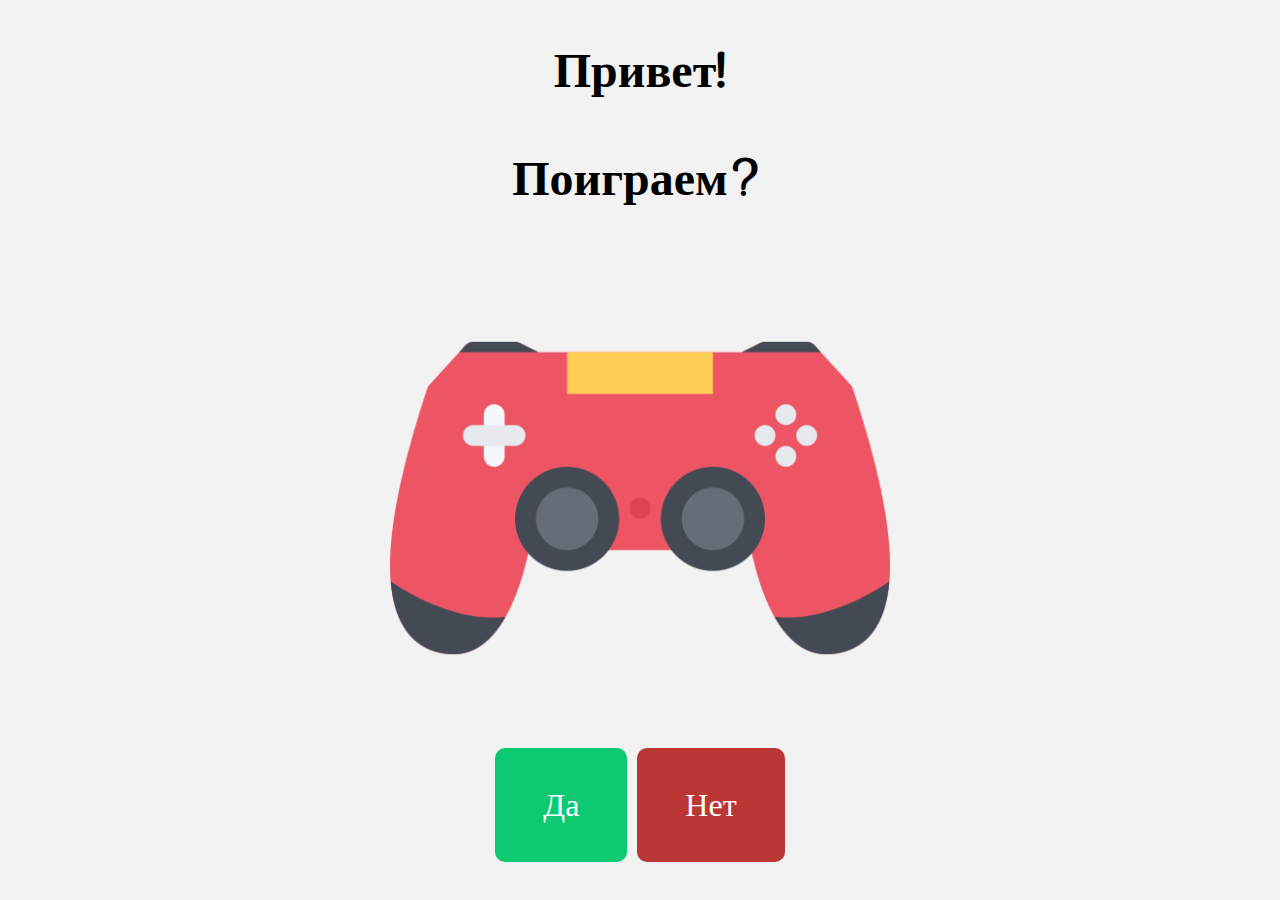
<file: index.html>
<!DOCTYPE html>
<html lang="en">
<head>
    <meta charset="UTF-8">
    <meta name="viewport" content="width=device-width, initial-scale=1.0">
    <title>Be My Valentine!</title>
    <link rel="stylesheet" href="style.css">
    <link rel="preconnect" href="https://fonts.googleapis.com">
<link rel="preconnect" href="https://fonts.gstatic.com" crossorigin>
<link href="https://fonts.googleapis.com/css2?family=Sofia&display=swap" rel="stylesheet">
<style>

.demon {
    color: #4CAF50; /* Счастливый (Зеленый) */
    width: 2em;
    height: auto;
    display: inline-block;
    vertical-align: middle;
    transition: color 0.3s ease-in-out, transform 0.3s ease-in-out;
}

/* Немного злой */
.slightly-angry {
    color: #FFA500; /* Оранжевый */
    transform: scale(1.1);
}

/* Злой */
.angry {
    color: #FF4500; /* Темно-оранжевый */
    transform: scale(1.2);
    filter: drop-shadow(0px 0px 10px red);
}

/* Очень злой */
.really-angry {
    color: #8B0000; /* Темно-красный */
    transform: scale(1.3) rotate(-5deg);
    filter: drop-shadow(0px 0px 15px darkred);
}



    * {
    font-family: 'Sofia', cursive;
}

html, body {
    background-color: #f3f2f2;
}

.container {
    max-width: 1000px;
    margin: 0 auto;
}

h1 {
    text-align: center;
    font-family: 'Sofia', cursive;
    font-size: 3rem;
}

img {
    width: 100%;
    max-width: 500px;
    display: block;
    margin: 0 auto;
}

.buttons {
    display: flex;
    justify-content: space-around;
    font-size: 32px;
    align-items: center;
}

button {
    padding: 1em 1.5em;
    font-size: 1em;
    background: #bb3735;
    color: #ffffff;
    border: none;
    border-radius: 10px;
    cursor: pointer;
}

button:hover {
    background: #a92e2c;
}

.yes {
    background: #0dc972;
}

.yes:hover {
    background: #099855;
}

.heart {
    position: absolute;
    width: 20px;
    height: 20px;
    background-image: url("[data-uri]");
    background-repeat: no-repeat;
  }
  
  .heart:nth-child(1) {
    left: 41%;
    bottom: 0;
    -webkit-animation: love 5s ease-in infinite;
            animation: love 5s ease-in infinite;
  }
  
  .heart:nth-child(2) {
    left: 93%;
    bottom: 0;
    -webkit-animation: love 10s ease-in infinite;
            animation: love 10s ease-in infinite;
  }
  
  .heart:nth-child(3) {
    left: 42%;
    bottom: 0;
    -webkit-animation: love 15s ease-in infinite;
            animation: love 15s ease-in infinite;
  }
  
  .heart:nth-child(4) {
    left: 6%;
    bottom: 0;
    -webkit-animation: love 20s ease-in infinite;
            animation: love 20s ease-in infinite;
  }
  
  .heart:nth-child(5) {
    left: 20%;
    bottom: 0;
    -webkit-animation: love 25s ease-in infinite;
            animation: love 25s ease-in infinite;
  }
  
  .heart:nth-child(6) {
    left: 29%;
    bottom: 0;
    -webkit-animation: love 30s ease-in infinite;
            animation: love 30s ease-in infinite;
  }
  
  .heart:nth-child(7) {
    left: 16%;
    bottom: 0;
    -webkit-animation: love 35s ease-in infinite;
            animation: love 35s ease-in infinite;
  }
  
  .heart:nth-child(8) {
    left: 7%;
    bottom: 0;
    -webkit-animation: love 40s ease-in infinite;
            animation: love 40s ease-in infinite;
  }
  
  .heart:nth-child(9) {
    left: 89%;
    bottom: 0;
    -webkit-animation: love 45s ease-in infinite;
            animation: love 45s ease-in infinite;
  }
  
  .heart:nth-child(10) {
    left: 42%;
    bottom: 0;
    -webkit-animation: love 50s ease-in infinite;
            animation: love 50s ease-in infinite;
  }
  
  .heart:nth-child(11) {
    left: 40%;
    bottom: 0;
    -webkit-animation: love 55s ease-in infinite;
            animation: love 55s ease-in infinite;
  }
  
  .heart:nth-child(12) {
    left: 33%;
    bottom: 0;
    -webkit-animation: love 60s ease-in infinite;
            animation: love 60s ease-in infinite;
  }
  
  .heart:nth-child(13) {
    left: 36%;
    bottom: 0;
    -webkit-animation: love 65s ease-in infinite;
            animation: love 65s ease-in infinite;
  }
  
  .heart:nth-child(14) {
    left: 15%;
    bottom: 0;
    -webkit-animation: love 70s ease-in infinite;
            animation: love 70s ease-in infinite;
  }
  
  .heart:nth-child(15) {
    left: 82%;
    bottom: 0;
    -webkit-animation: love 75s ease-in infinite;
            animation: love 75s ease-in infinite;
  }
  
  .heart:nth-child(16) {
    left: 27%;
    bottom: 0;
    -webkit-animation: love 80s ease-in infinite;
            animation: love 80s ease-in infinite;
  }
  
  .heart:nth-child(17) {
    left: 25%;
    bottom: 0;
    -webkit-animation: love 85s ease-in infinite;
            animation: love 85s ease-in infinite;
  }
  
  .heart:nth-child(18) {
    left: 74%;
    bottom: 0;
    -webkit-animation: love 90s ease-in infinite;
            animation: love 90s ease-in infinite;
  }
  
  .heart:nth-child(19) {
    left: 11%;
    bottom: 0;
    -webkit-animation: love 95s ease-in infinite;
            animation: love 95s ease-in infinite;
  }
  
  .heart:nth-child(20) {
    left: 86%;
    bottom: 0;
    -webkit-animation: love 100s ease-in infinite;
            animation: love 100s ease-in infinite;
  }
  
  @-webkit-keyframes love {
    0% {
      transform: translateY(0%);
      opacity: 0;
    }
    50% {
      opacity: 1;
    }
    100% {
      transform: translateY(-100vh);
      opacity: 0;
    }
  }
  
  @keyframes love {
    0% {
      transform: translateY(0%);
      opacity: 0;
    }
    50% {
      opacity: 1;
    }
    100% {
      transform: translateY(-100vh);
      opacity: 0;
    }
  }

  .popup-contaner {
    display: flex;
    width: 100%;
    justify-content: center;
  }

  .popup-messages {
    display: block;
    position: fixed;
    z-index: 4;
    background-color: antiquewhite;
    border: 2px black solid;
    border-radius: 4px;
  }

  /* Add this to your CSS */
.buttons {
    display: flex;
    flex-wrap: wrap; /* Allow buttons to wrap to the next line if needed */
    justify-content: center;
    gap: 10px; /* Add some space between buttons */
}

.no {
    font-size: 1em; /* Set the initial size of the "No" button */
}
</style>
</head>
<body>
  <div class="container">
    <h1>Привет!</h1>
    <h1>Поиграем?</h2>
      <div class="popup-contaner">
        <div class="popup-messages">
            <div class="popup-count-1">Ты уверена?</div>
            <div class="popup-count-2">Ты что, не хочешь поиграть?<img class="demon slightly-angry" src="images/processed_image_1.png"></div>
            <div class="popup-count-3">Я начинаю злиться.<img class="demon angry" src="images/processed_image_2.png"></div>
            <div class="popup-count-4">Ты не оставила мне выбора.<img class="demon really-angry" src="images/processed_image_3.png"></div>
        </div>
      </div>
    <div class="images">
        <img src="./images/gamepad.png" alt="будь моей Валентинкой">
    </div>
    <div class="buttons">
        <button class="yes">Да</button>
        <button class="no">Нет</button>
    </div>
</div>


    <script src="./script.js"></script>
</body>
</html>
</file>
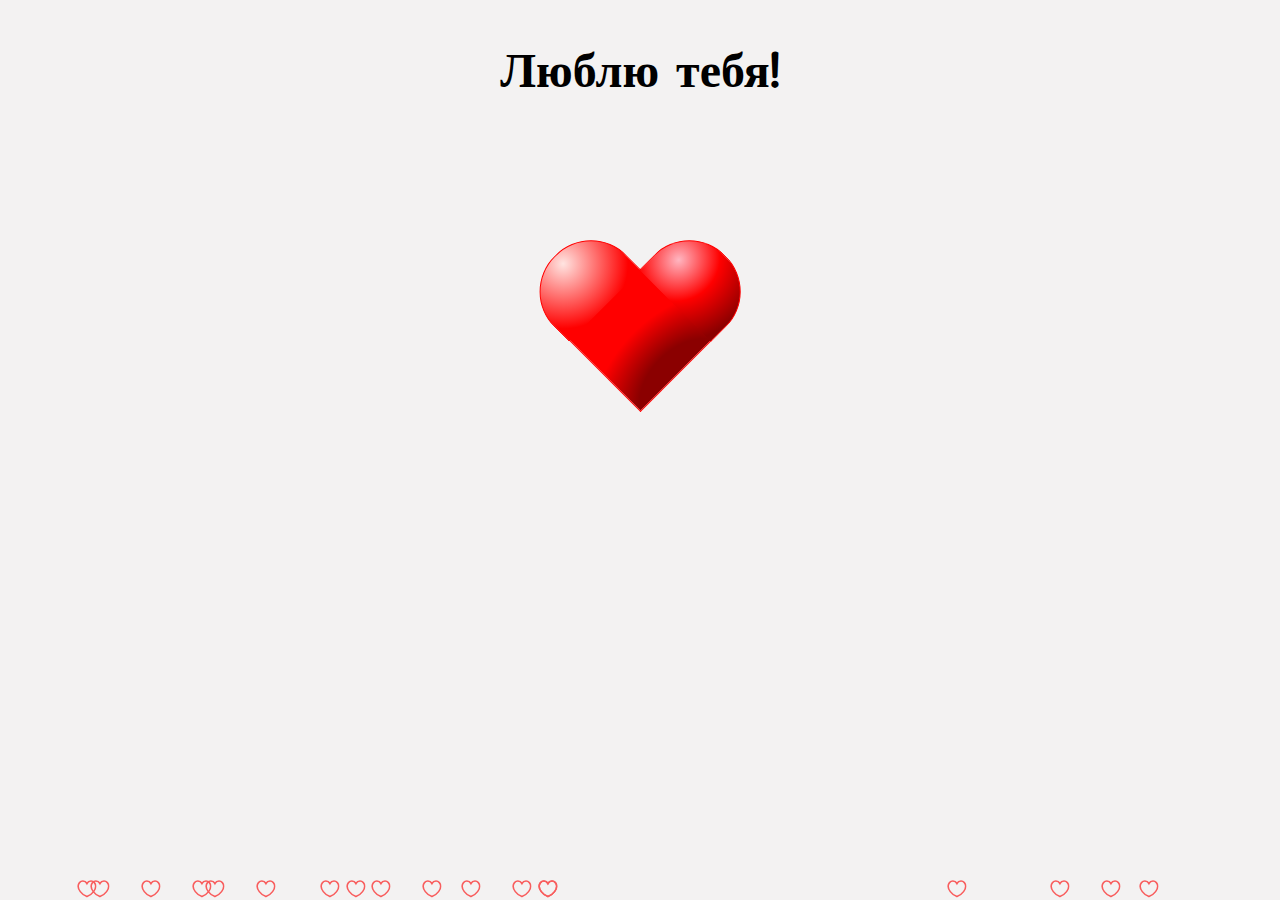
<file: page2.html>
<!DOCTYPE html>
<html lang="en">
<head>
    <meta charset="UTF-8">
    <meta name="viewport" content="width=device-width, initial-scale=1.0">
    <title>Thank you!</title>
    <link rel="stylesheet" href="style.css">
    <link rel="preconnect" href="https://fonts.googleapis.com">
    <link rel="preconnect" href="https://fonts.gstatic.com" crossorigin>
    <link href="https://fonts.googleapis.com/css2?family=Sofia&display=swap" rel="stylesheet">
    <style>
        .bigHeart {
	position: relative;
	width: 100px;
	height: 100px;
	-webkit-transform: rotate(45deg);  /* для Chrome и Safari */
	-moz-transform: rotate(45deg); /* для Firefox */ 
	-o-transform: rotate(45deg); /* для Opera */ 
	transform: rotate(45deg);
	border: solid 1px red;
	border-top: none;
	border-left: none;
}

.bigHeart:before, .bigHeart:after {
	position:absolute;
	content: ' ';
	-webkit-border-radius: 50px 0 0 50px;
	-moz-border-radius: 50px 0 0 50px;
	border-radius: 50px 0 0 50px;
	width: 70px;
	height: 100px;
	border: solid 1px red;
	border-right: none;
	left:-70px;
}
.bigHeart:after {
	position: absolute;
	left: 15px;
	top: -85px;
	-webkit-transform: rotate(90deg);
	-moz-transform: rotate(90deg);
	-o-transform: rotate(90deg);
}

.bigHeart {
	background: red;
		/* для браузеров, которые не поддерживают градиент */
	background: -webkit-radial-gradient(115% 50%, 75px 110px, #8B0000, #8B0000, red);
		/* для Chrome и Safari */
	background: -moz-radial-gradient(170% 50%, circle , #8B0000 0%, #8B0000 52%,  red 76%);
		/* для Firefox */
	background: -o-radial-gradient(115% 50%, 75px 110px, #8B0000, #8B0000, red);
		/* для Opera */
	background: radial-gradient(115% 50%, 75px 110px, #8B0000, #8B0000, red);
		/* по стандартам CSS3 */
}
.bigHeart:before {
	background: red;
	background: -webkit-radial-gradient(15% 50%, 65px 65px, #FFE4E1, red);
	background: -moz-radial-gradient(15% 50%, circle, #FFE4E1, red 85%);
	background: -o-radial-gradient(15% 50%, 65% 65%, #FFE4E1, red);
	background: radial-gradient(15% 50%, 65% 65%, #FFE4E1, red);
}

.bigHeart:after {
	background: red;
	background: -webkit-radial-gradient(50% 80%, 85px 80px, #FFB6C1, red, #8B0000);
	background: -moz-radial-gradient(50% 80%, circle, #FFB6C1, red, #8B0000 90%);
	background: -o-radial-gradient(50% 80%, 85px 80px, #FFB6C1, red, #8B0000);
	background: radial-gradient(50% 80%, 85px 80px, #FFB6C1, red, #8B0000);
}

.bigHeart {
            animation-name: anime;
            animation-duration: 1s;
            animation-iteration-count: infinite;
            animation-direction: alternate;
            animation-timing-function: ease-in-out;
        }

        /* Keyframes */
        @keyframes anime {
            from {
                transform: scale(1) rotate(45deg);
            }
            to {
                transform: scale(1.1) rotate(45deg);
            }
        }

        .heartContainer {
            display: flex;
            justify-content: center;
        }
        .bigHeart {
            margin-top: 150px;
        }
    </style>
</head>
<body>
    <div class="container">
        <h1>Люблю тебя!</h1>
        <div class="heartContainer">
            <div class="bigHeart">
        </div>
        </div>
        <div class="heart"></div>
        <div class="heart"></div>
        <div class="heart"></div>
        <div class="heart"></div>
        <div class="heart"></div>
        <div class="heart"></div>
        <div class="heart"></div>
        <div class="heart"></div>
        <div class="heart"></div>
        <div class="heart"></div>
        <div class="heart"></div>
        <div class="heart"></div>
        <div class="heart"></div>
        <div class="heart"></div>
        <div class="heart"></div>
        <div class="heart"></div>
        <div class="heart"></div>
        <div class="heart"></div>
    </div>

</body>
</html>
</file>
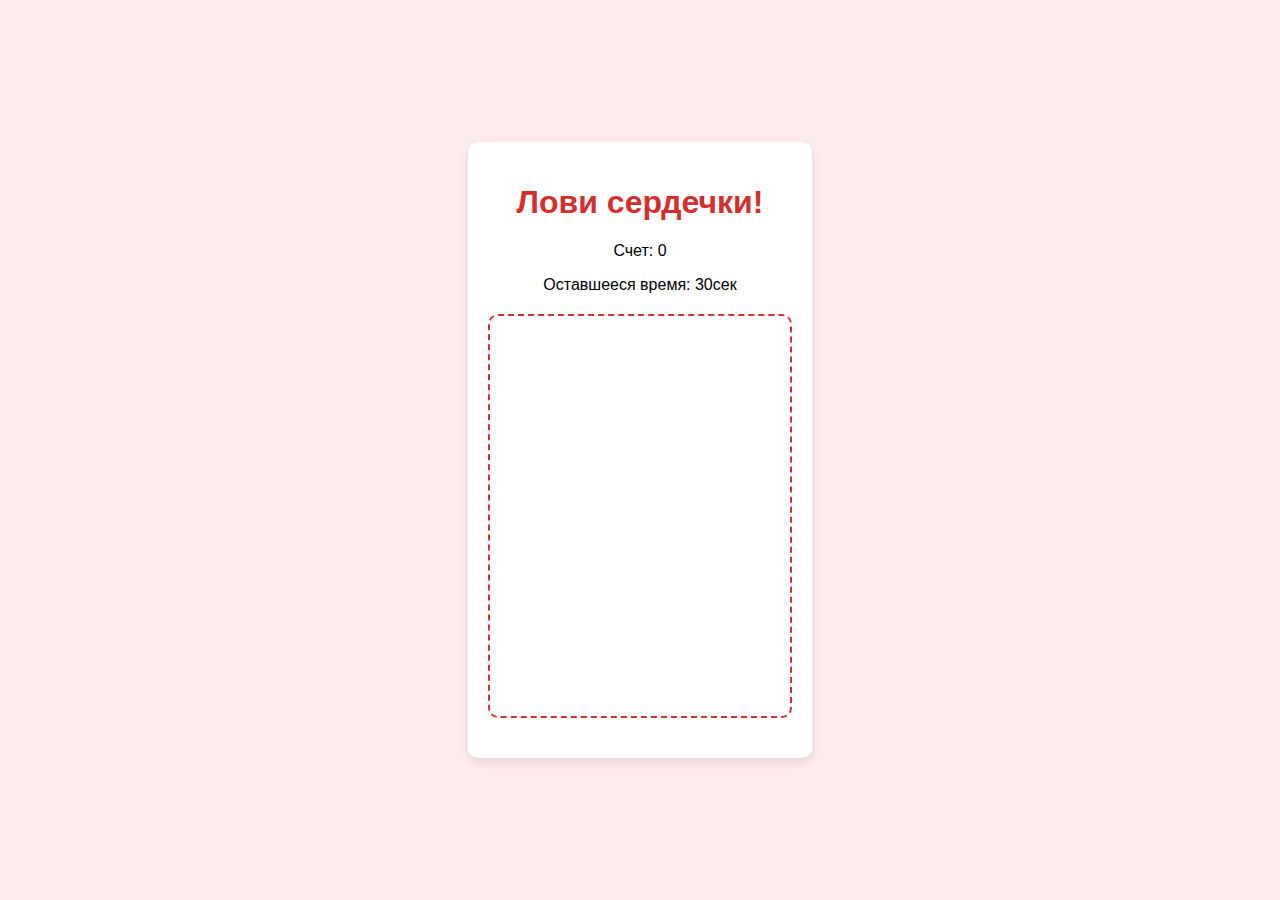
<file: game/game.html>
<!DOCTYPE html>
<html lang="en">
<head>
  <meta charset="UTF-8">
  <meta name="viewport" content="width=device-width, initial-scale=1.0">
  <title>Valentine's Day Game</title>
  <link rel="stylesheet" href="style.css">
</head>
<body>
  <div class="game-container">
    <div class="game-overflow">
      <h1 class="game-overflow-header"></h1>
      <button class="game-overflow-button"></button>
    </div>
    <h1>Лови сердечки!</h1>
    <p>Счет: <span id="score">0</span></p>
    <p>Оставшееся время: <span id="timer">30</span>сек</p>
    <div id="hearts-container"></div>
  </div>
  <script src="script.js"></script>
</body>
</html>
</file>
<file: style.css>
* {
    font-family: 'Sofia', cursive;
}

html, body {
    background-color: #f3f2f2;
   
}

.container {
    max-width: 1000px;
    margin: 0 auto;
}

h1 {
    text-align: center;
    font-family: 'Sofia', cursive;
    font-size: 3rem;
}

img {
    width: 100%;
    max-width: 500px;
    display: block;
    margin: 0 auto;
}

.buttons {
    display: flex;
    justify-content: space-around;
    font-size: 32px;
    align-items: center;
}

button {
    padding: 1em 1.5em;
    font-size: 1em;
    background: #bb3735;
    color: #ffffff;
    border: none;
    border-radius: 10px;
    cursor: pointer;
}

button:hover {
    background: #a92e2c;
}

.yes {
    background: #0dc972;
}

.yes:hover {
    background: #099855;
}

.heart {
    position: absolute;
    width: 20px;
    height: 20px;
    background-image: url("[data-uri]");
    background-repeat: no-repeat;
  }
  
  .heart:nth-child(1) {
    left: 41%;
    bottom: 0;
    -webkit-animation: love 5s ease-in infinite;
            animation: love 5s ease-in infinite;
  }
  
  .heart:nth-child(2) {
    left: 93%;
    bottom: 0;
    -webkit-animation: love 10s ease-in infinite;
            animation: love 10s ease-in infinite;
  }
  
  .heart:nth-child(3) {
    left: 42%;
    bottom: 0;
    -webkit-animation: love 15s ease-in infinite;
            animation: love 15s ease-in infinite;
  }
  
  .heart:nth-child(4) {
    left: 6%;
    bottom: 0;
    -webkit-animation: love 20s ease-in infinite;
            animation: love 20s ease-in infinite;
  }
  
  .heart:nth-child(5) {
    left: 20%;
    bottom: 0;
    -webkit-animation: love 25s ease-in infinite;
            animation: love 25s ease-in infinite;
  }
  
  .heart:nth-child(6) {
    left: 29%;
    bottom: 0;
    -webkit-animation: love 30s ease-in infinite;
            animation: love 30s ease-in infinite;
  }
  
  .heart:nth-child(7) {
    left: 16%;
    bottom: 0;
    -webkit-animation: love 35s ease-in infinite;
            animation: love 35s ease-in infinite;
  }
  
  .heart:nth-child(8) {
    left: 7%;
    bottom: 0;
    -webkit-animation: love 40s ease-in infinite;
            animation: love 40s ease-in infinite;
  }
  
  .heart:nth-child(9) {
    left: 89%;
    bottom: 0;
    -webkit-animation: love 45s ease-in infinite;
            animation: love 45s ease-in infinite;
  }
  
  .heart:nth-child(10) {
    left: 42%;
    bottom: 0;
    -webkit-animation: love 50s ease-in infinite;
            animation: love 50s ease-in infinite;
  }
  
  .heart:nth-child(11) {
    left: 40%;
    bottom: 0;
    -webkit-animation: love 55s ease-in infinite;
            animation: love 55s ease-in infinite;
  }
  
  .heart:nth-child(12) {
    left: 33%;
    bottom: 0;
    -webkit-animation: love 60s ease-in infinite;
            animation: love 60s ease-in infinite;
  }
  
  .heart:nth-child(13) {
    left: 36%;
    bottom: 0;
    -webkit-animation: love 65s ease-in infinite;
            animation: love 65s ease-in infinite;
  }
  
  .heart:nth-child(14) {
    left: 15%;
    bottom: 0;
    -webkit-animation: love 70s ease-in infinite;
            animation: love 70s ease-in infinite;
  }
  
  .heart:nth-child(15) {
    left: 82%;
    bottom: 0;
    -webkit-animation: love 75s ease-in infinite;
            animation: love 75s ease-in infinite;
  }
  
  .heart:nth-child(16) {
    left: 27%;
    bottom: 0;
    -webkit-animation: love 80s ease-in infinite;
            animation: love 80s ease-in infinite;
  }
  
  .heart:nth-child(17) {
    left: 25%;
    bottom: 0;
    -webkit-animation: love 85s ease-in infinite;
            animation: love 85s ease-in infinite;
  }
  
  .heart:nth-child(18) {
    left: 74%;
    bottom: 0;
    -webkit-animation: love 90s ease-in infinite;
            animation: love 90s ease-in infinite;
  }
  
  .heart:nth-child(19) {
    left: 11%;
    bottom: 0;
    -webkit-animation: love 95s ease-in infinite;
            animation: love 95s ease-in infinite;
  }
  
  .heart:nth-child(20) {
    left: 86%;
    bottom: 0;
    -webkit-animation: love 100s ease-in infinite;
            animation: love 100s ease-in infinite;
  }
  
  @-webkit-keyframes love {
    0% {
      transform: translateY(0%);
      opacity: 0;
    }
    50% {
      opacity: 1;
    }
    100% {
      transform: translateY(-100vh);
      opacity: 0;
    }
  }
  
  @keyframes love {
    0% {
      transform: translateY(0%);
      opacity: 0;
    }
    50% {
      opacity: 1;
    }
    100% {
      transform: translateY(-100vh);
      opacity: 0;
    }
  }
</file>
<file: game/style.css>
body {
  margin: 0;
  font-family: Arial, sans-serif;
  background-color: #ffebee; /* Warm background color */
  display: flex;
  justify-content: center;
  align-items: center;
  height: 100vh;
}

.game-container {
  text-align: center;
  background-color: #fff;
  padding: 20px;
  border-radius: 10px;
  box-shadow: 0 4px 8px rgba(0, 0, 0, 0.1);
  position: relative;
  overflow: hidden;
}

h1 {
  color: #d32f2f; /* Warm red color for headings */
}

#hearts-container {
  position: relative;
  width: 300px;
  height: 400px;
  margin: 20px auto;
  border: 2px dashed #d32f2f;
  border-radius: 10px;
  overflow: hidden;
}

.heart {
  position: absolute;
  width: 40px;
  height: 40px;
  background-image: url('data:image/svg+xml;utf8,<svg xmlns="http://www.w3.org/2000/svg" viewBox="0 0 24 24"><path fill="red" d="M12 21.35l-1.45-1.32C5.4 15.36 2 12.28 2 8.5 2 5.42 4.42 3 7.5 3c1.74 0 3.41.81 4.5 2.09C13.09 3.81 14.76 3 16.5 3 19.58 3 22 5.42 22 8.5c0 3.78-3.4 6.86-8.55 11.54L12 21.35z"/></svg>');
  background-size: cover;
  cursor: pointer;
}

/* Styling for the game overflow container */
.game-overflow {
  position: absolute;
  top: 50%;
  left: 50%;
  transform: translate(-50%, -50%);
  width: 80%;
  max-width: 400px;
  background-color: rgba(255, 255, 255, 0.9); /* Semi-transparent white background */
  padding: 20px;
  border-radius: 10px;
  box-shadow: 0 4px 8px rgba(0, 0, 0, 0.2);
  text-align: center;
  z-index: 10;
  display: none; /* Hidden by default */
}

.game-overflow-header {
  font-size: 24px;
  color: #d32f2f; /* Warm red color for the header */
  margin-bottom: 20px;
}

.game-overflow-button {
  padding: 10px 20px;
  font-size: 18px;
  background-color: #d32f2f; /* Warm red color for the button */
  color: white;
  border: none;
  border-radius: 5px;
  cursor: pointer;
  transition: background-color 0.3s ease;
}

.game-overflow-button:hover {
  background-color: #b71c1c; /* Darker red on hover */
}

/* Add a semi-transparent overlay when the game ends */
.game-overlay {
  position: absolute;
  top: 0;
  left: 0;
  width: 100%;
  height: 100%;
  background-color: rgba(0, 0, 0, 0.5); /* Semi-transparent black overlay */
  z-index: 5;
  display: none; /* Hidden by default */
}
</file>
